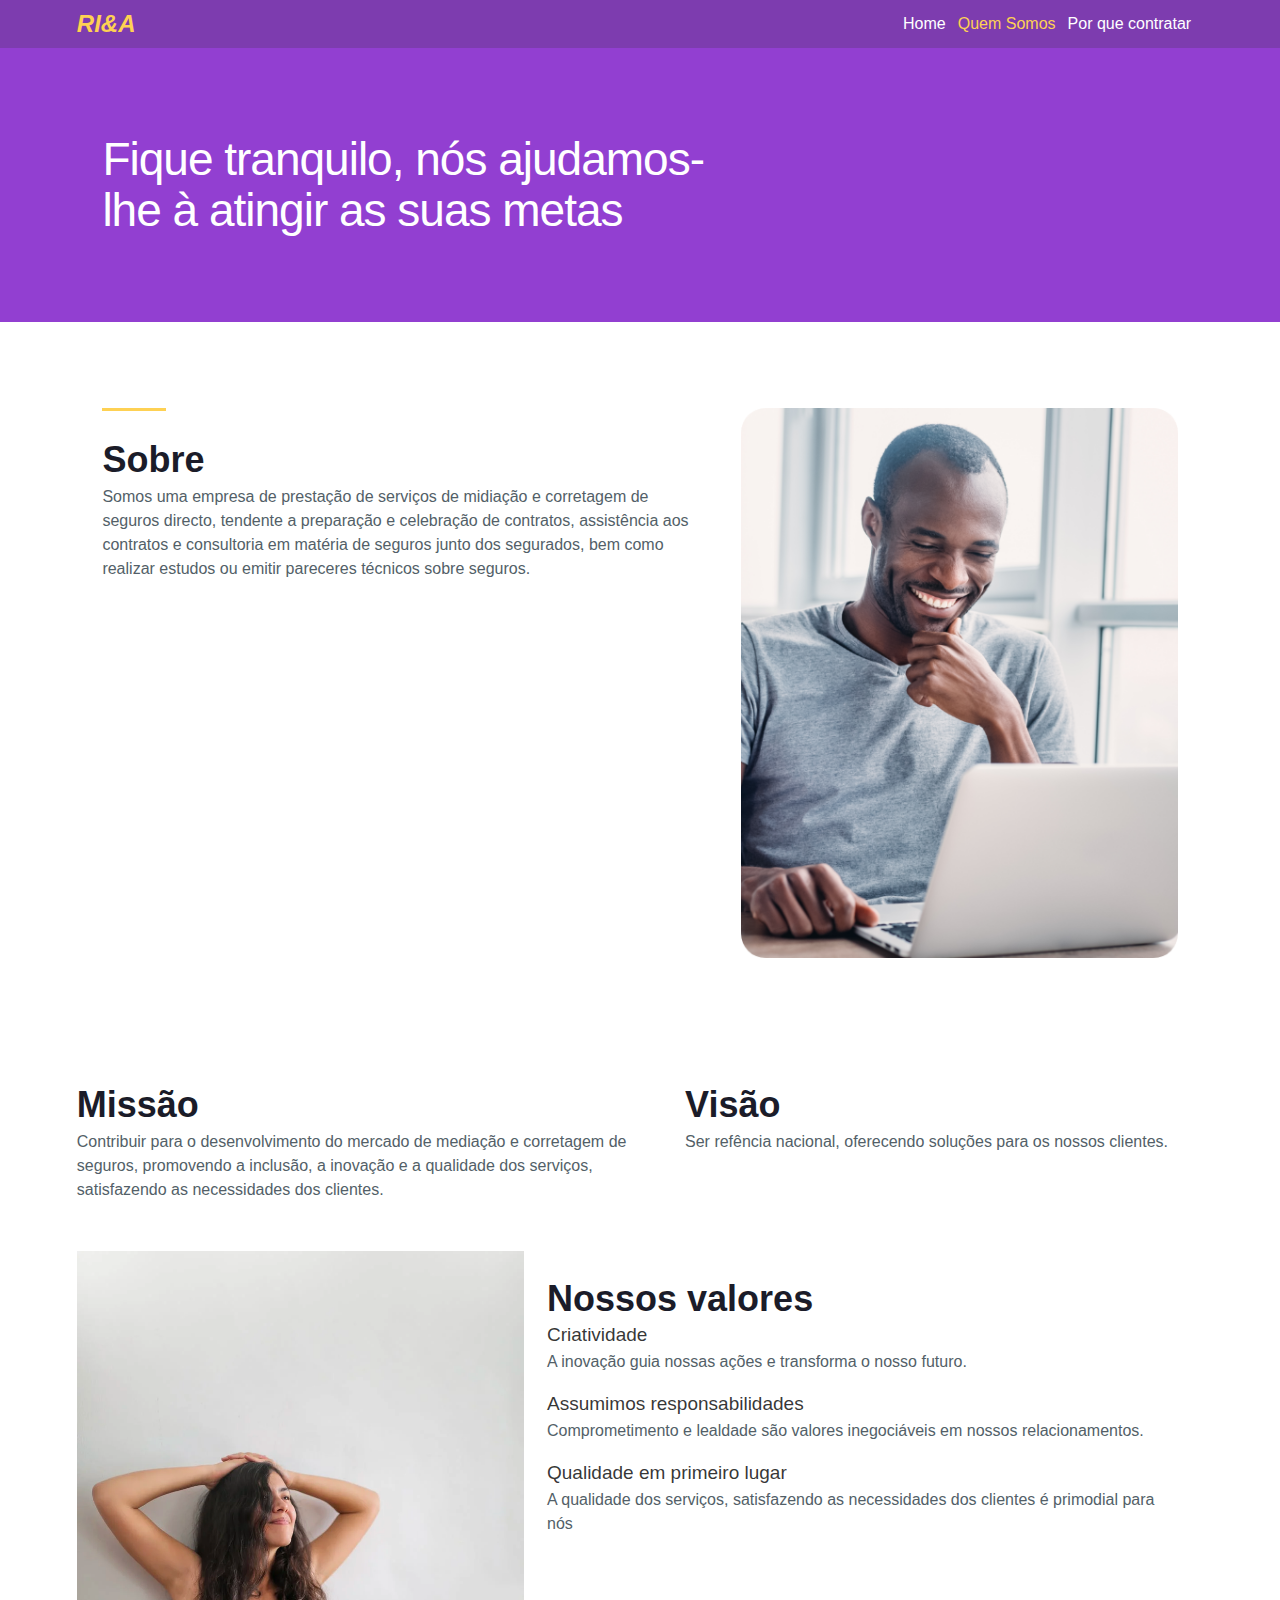
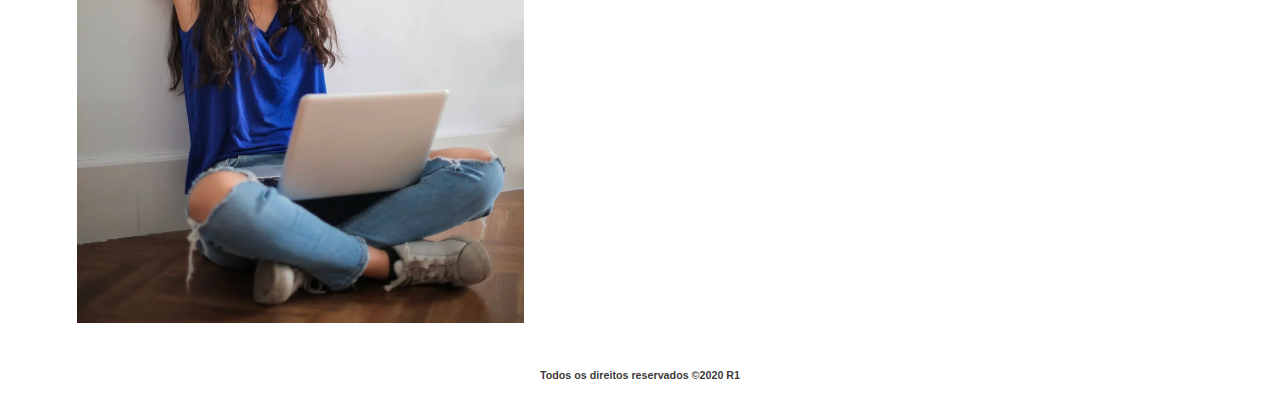
<file: about.html>
<!DOCTYPE html>
<html>

<head>
    <title>RI&A - Mediadores de Seguros</title>
    <meta name="viewport" content="width=device-width, initial-scale=1, shrink-to-fit=no" />
    <link rel="stylesheet" href="./css/style.css" />
</head>

<body>
    <header class="header">
        <div class="sub_header">
            <div class="main_sub_header">
                <div class="header_title">
                    <a href="/" style="color: rgb(254, 209, 83); font-style: italic;">RI&A</a>
                </div>

                <button class="btn_menu" onClick="showMenu()">
                    <svg stoke="currentColor" fil="currentColor" stroke-width="0" viewBox="0 0 24 24" color="#ffffff"
                        style="color:#ffffff;transition:0.3s easi-in-out" height="24px" width="24px"
                        xmlns="http://www.w3.org/2000/svg">
                        <path d="M3 18h18v-2H3v2zm0-5h18v-2H3v2zm0-7v2h18V6H3z"></path>
                    </svg>
                </button>
            </div>
        </div>
    </header>
    <header class="header_desk">
        <div class="sub_header_desk">
            <h1 style="color: rgb(254, 209, 83); font-style: italic; font-size:x-large">RI&A</h1>
            <nav>
                <a href="./index.html">Home</a>
                <a href="./about.html" style="color: rgb(254, 209, 83);">Quem Somos</a>
                <a href="./whay.html">Por que contratar</a>
            </nav>
        </div>
    </header>
    <section class="sub_menu_mobile_visi" id="menu">
        <a href="./index.html">Home</a>
        <a href="./about.html" style="color: rgb(254, 209, 83);">Quem Somos</a>
        <a href="./whay.html">Por que contratar</a>
    </section>
    <section class="section_sobre_destaque">
        <div>
            <h1>Fique tranquilo, nós ajudamos-lhe à atingir as suas metas</h1>
        </div>
    </section>
    <section class="section_sobre">
        <div>
            <hr />
            <h3>Sobre</h3>
            <p>Somos uma empresa de prestação de serviços de midiação e corretagem de seguros directo, tendente a
                preparação e celebração de contratos,
                assistência aos contratos e consultoria em matéria de seguros junto dos segurados, bem como realizar
                estudos ou emitir pareceres técnicos sobre seguros.
            </p>
        </div>
        <div>
            <img src="img/man_computer.png" />
        </div>
    </section>
    <section class="section_missao_valores">
        <div>
            <h3>Missão</h3>
            <p>Contribuir para o desenvolvimento do mercado de mediação e corretagem de seguros, promovendo a inclusão,
                a inovação e a qualidade dos serviços, satisfazendo as necessidades dos clientes.</p>
        </div>
        <div>
            <h3>Visão</h3>
            <p>Ser refência nacional, oferecendo soluções para os nossos clientes.</p>
        </div>
    </section>
    <section class="section_valores">
        <div>
            <h3>Nossos valores</h3>
            <h4>Criatividade</h4>
            <p>A inovação guia nossas ações e transforma o nosso futuro.</p>

            <h4>Assumimos responsabilidades</h4>
            <p>Comprometimento e lealdade são valores inegociáveis em nossos relacionamentos.</p>

            <h4>Qualidade em primeiro lugar</h4>
            <p>A qualidade dos serviços, satisfazendo as necessidades dos clientes é primodial para nós</p>
        </div>
        <div>
            <img src="img/img-facil.png" />
        </div>
    </section>

    <footer class="footer_page">
        <h6>Todos os direitos reservados &copy;2020 R1 </h6>
    </footer>
    <script>
        function showMenu() {
            let menu = document.querySelector("#menu");
            if (menu.classList.contains("sub_menu_mobile")) {
                console.log("remove")
                menu.setAttribute('class', 'sub_menu_mobile_visi')
            } else {
                console.log("add")
                menu.setAttribute('class', "sub_menu_mobile");
            }
        }
    </script>
</body>

</html>
</file>
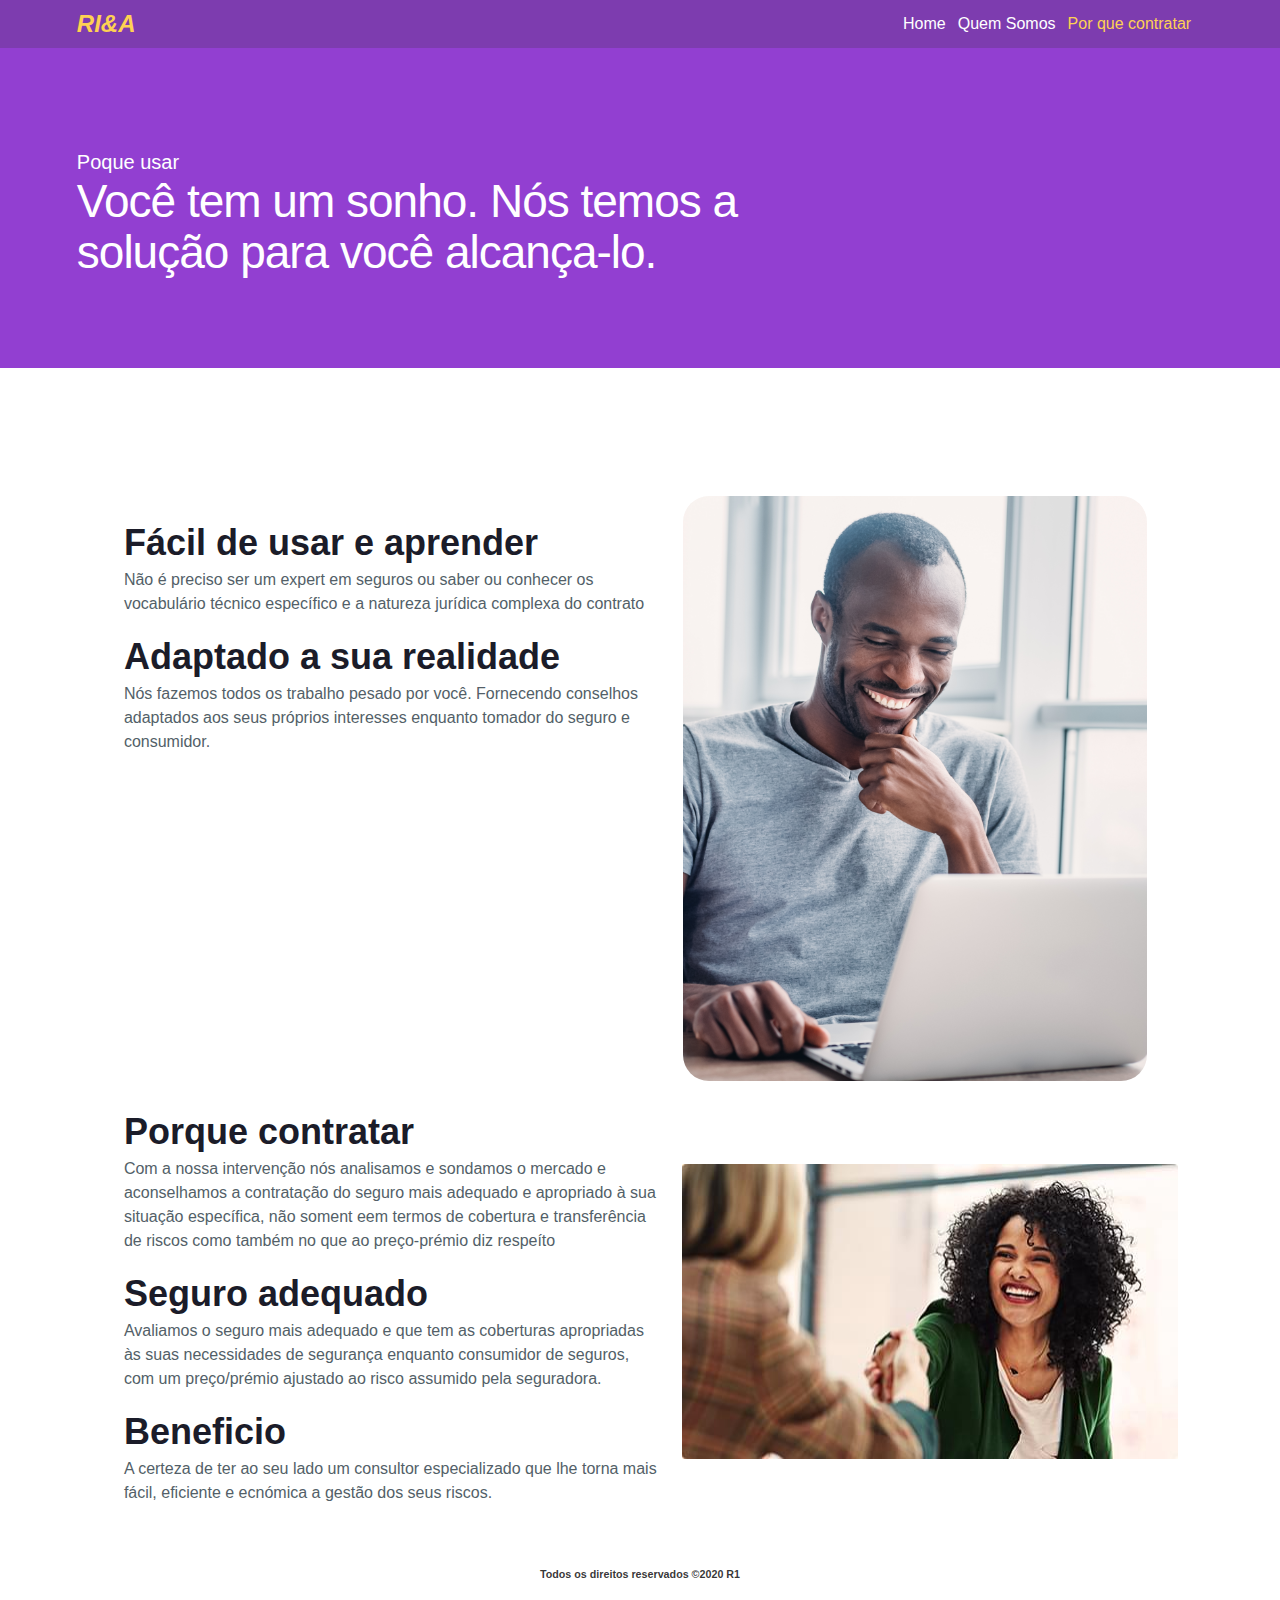
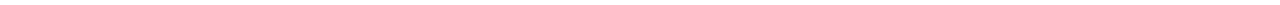
<file: whay.html>
<!DOCTYPE html>
<html>

<head>
    <title>RI&A - Mediadores de Seguros</title>
    <meta name="viewport" content="width=device-width, initial-scale=1, shrink-to-fit=no" />
    <link rel="stylesheet" href="./css/style.css" />
</head>

<body>
    <header class="header">
        <div class="sub_header">
            <div class="main_sub_header">
                <div class="header_title">
                    <a href="/" style="color: rgb(254, 209, 83); font-style: italic;">RI&A</a>
                </div>

                <button class="btn_menu" onClick="showMenu()">
                    <svg stoke="currentColor" fil="currentColor" stroke-width="0" viewBox="0 0 24 24" color="#ffffff"
                        style="color:#ffffff;transition:0.3s easi-in-out" height="24px" width="24px"
                        xmlns="http://www.w3.org/2000/svg">
                        <path d="M3 18h18v-2H3v2zm0-5h18v-2H3v2zm0-7v2h18V6H3z"></path>
                    </svg>
                </button>
            </div>
        </div>
    </header>
    <header class="header_desk">
        <div class="sub_header_desk">
            <h1 style="color: rgb(254, 209, 83); font-style: italic; font-size:x-large">RI&A</h1>
            <nav>
                <a href="./index.html">Home</a>
                <a href="./about.html">Quem Somos</a>
                <a href="./whay.html" style="color: rgb(254, 209, 83);">Por que contratar</a>
            </nav>
        </div>
    </header>
    <section class="sub_menu_mobile_visi" id="menu">
        <a href="./index.html">Home</a>
        <a href="./about.html">Quem Somos</a>
        <a href="./whay.html" style="color: rgb(254, 209, 83);">Por que contratar</a>
    </section>
    <section class="section_why_use">
        <p>Poque usar</p>
        <h1>Você tem um sonho. Nós temos a solução para você alcança-lo.</h1>
    </section>
    <section class="section_why_details">
        <div>
            <h3>Fácil de usar e aprender</h3>
            <p>Não é preciso ser um expert em seguros ou saber ou conhecer os vocabulário técnico específico e a
                natureza jurídica complexa do contrato
            </p>

            <h3>Adaptado a sua realidade</h3>
            <p>Nós fazemos todos os trabalho pesado por você. Fornecendo conselhos adaptados aos seus
                próprios interesses enquanto tomador do seguro e consumidor.
            </p>
        </div>
        <div>
            <img src="img/man_computer.png" />
        </div>
    </section>
    <section class="section_why_contract">
        <div>
            <h3>Porque contratar</h3>
            <p>Com a nossa intervenção nós analisamos e sondamos o mercado e aconselhamos a contratação do seguro
                mais adequado e apropriado à sua situação específica,
                não soment eem termos de cobertura e transferência de riscos como também no que ao preço-prémio diz
                respeíto
            </p>
            <h3>Seguro adequado</h3>
            <p>Avaliamos o seguro mais adequado e que tem as coberturas apropriadas às suas
                necessidades de segurança enquanto consumidor de seguros, com um preço/prémio
                ajustado ao risco assumido pela seguradora.
            </p>
            <h3>Beneficio</h3>
            <p>A certeza de ter ao seu lado um consultor especializado que lhe torna mais fácil,
                eficiente e ecnómica a gestão dos seus riscos.
            </p>
        </div>
        <div>
            <img src="img/aconselhamento.jpg" />
        </div>
    </section>
    <footer class="footer_page">
        <h6>Todos os direitos reservados &copy;2020 R1 </h6>
    </footer>
    <script>
        function showMenu() {
            let menu = document.querySelector("#menu");
            if (menu.classList.contains("sub_menu_mobile")) {
                console.log("remove")
                menu.setAttribute('class', 'sub_menu_mobile_visi')
            } else {
                console.log("add")
                menu.setAttribute('class', "sub_menu_mobile");
            }
        }
    </script>
</body>

</html>
</file>
<file: css/style.css>
* {
    margin: 0;
    padding: 0;
}
.section_main_somos div ul li {
    color: #fff;
    list-style-type: none;
    font-size: 20px;
    font-weight: 500;
    background: url(../images/check-white.svg) no-repeat left center;
    padding-left: 30px;
    margin-bottom: 3px;
 }
.section_main_somos div a {
    padding: 8px 20px 7px;
    border: 0;
    -webkit-transition: all .5s ease-in-out;
    transition: all .5s ease-in-out;
    line-height: 26px;
    font-weight: 500;
    border-radius: 4px;
    background: #fff;
    color: orange;
    text-decoration: none;
}
body {
    margin: 0;
    padding: 0;
    color: rgba(0, 0, 0, 0.8);
    font-family: -apple-system, BlinkMacSystemFont, "Segoe UI", Roboto, Oxygen, Ubuntu, Cantarell, "Fira Sans", "Droid Sans", "Helvetica Neue", sans-serif;
    font-weight: normal;
    overflow-wrap: break-word;
    font-kerning: normal;
    font-feature-settings: "kern", "liga", "clig", "calt";
}
.main_section_card_destaque_desk, .header_desk,
.sub_menu_mobile_visi{
    display: none;
}
.sub_menu_mobile {
    width: 100%;
    margin-top: -10px;
    display: flex;
    flex-direction: column;
    background-color: rgb(146, 63, 209);
    padding-top: 10%;
}
.sub_menu_mobile a {
    padding: 5px 10px;
    position: relative;
    left: -2px;
    margin-right: -4px;
    display: inline-block;
    text-decoration: none;
    color: rgb(255, 255, 255);
    border-bottom: 1px solid rgb(255, 255, 255);
}
.section_sobre_destaque, .section_why_use {
    background-color: rgb(146, 63, 209);
    color: #fff;
    padding: 90px 16px;
}
.section_why_use p {
    font-size: 20px;
    color: #fff;
    line-height: 28px;
    padding-top: 10px;
}
.section_why_use h1 {
    color: #fff;
    font-size: 46px;
    letter-spacing: -1px;
    line-height: 51px;
    font-weight: 500;
}
.section_sobre_destaque div h1 {
    color: #fff;
    font-size: 46px;
    letter-spacing: -1px;
    line-height: 51px;
    font-weight: 500;
}
 .header {
    display: flex;
    flex-direction: column;
    -webkit-box-align: stretch;
    align-items: stretch;
    -webkit-box-pack: start;
    justify-content: flex-start;
    position: sticky;
    z-index: 100;
    top: 0px;
    bottom: auto;
    left: auto;
    width: 100%;
    right: auto;
    margin: 0px;
}
.sub_header {
    display: flex;
    flex-direction: column;
    -webkit-box-align: stretch;
    align-items: stretch;
    -webkit-box-pack: start;
    justify-content: flex-start;
    background-color: rgb(125, 60, 175);
    background-image: none;
    background-size: cover;
    background-position: center center;
    height: 48px;
    min-height: auto;
    max-height: none;
    width: auto;
    min-width: auto;
    max-width: none;
}
.main_sub_header {
    position: relative;
    width: 100%;
    height: 48px;
    margin: 0px auto;
    display: flex;
    justify-content: space-between;
    align-items: center;
}
.header_title {
    display: flex;
    -webkit-box-align: stretch;
    align-items: center;
    height: 48px;
    min-height: auto;
    max-height: none;
    width: auto;
    min-width: auto;
    max-width: none;
    flex-flow: row nowrap;
    -webkit-box-pack: start;
    justify-content: flex-start;
}
.header_title a {
    display: flex;
    -webkit-box-align: center;
    align-items: center;
    position: relative;
    z-index: 1;
    height: 100%;
    padding: 0px 16px;
    border: none;
    box-shadow: none;
    color: rgb(255, 255, 255);
    background-color: transparent;
    text-decoration: none;
    cursor: pointer;
}
.btn_menu {
    display: flex;
    -webkit-box-align: center;
    align-items: center;
    position: relative;
    z-index: 1;
    height: 100%;
    padding: 0px 16px;
    border: none;
    box-shadow: none;
    color: rgb(255, 255, 255);
    background-color: transparent;
    text-decoration: none;
    cursor: pointer;
}
.btn_menu svg {
    color: #ffffff;
    transition: 0.3s ease-in-out;
}
.main_section {
    display: flex;
    flex-direction: column;
    -webkit-box-align: stretch;
    align-items: stretch;
    -webkit-box-pack: start;
    justify-content: flex-start;
    background-color: rgb(95, 37, 159);
    background-image: none;
    background-size: cover;
    padding: 0 16px;
    background-position: center center;
}
.sub_main_section {
    display: flex;
    flex-direction: column;
    -webkit-box-pack: end;
    justify-content: flex-end;
    -webkit-box-align: stretch;
    align-items: stretch;
    height: 600px;
}
.main_section_destaque {
    display: flex;
    flex-flow: column nowrap;
    -webkit-box-align: stretch;
    align-items: stretch;
    -webkit-box-pack: start;
    justify-content: flex-start;
}
.main_section_destaque h1 {
    display: block;
    font-family: FelbridgePro-ExtraBold, sans-serif;
    font-weight: 700;
    font-size: 32px;
    line-height: 40px;
    text-align: left;
    text-decoration: none;
    color: rgb(255, 255, 255);
}
.main_section_destaque a {
    width: auto;
    box-sizing: border-box;
    position: relative;
    display: inline-block;
    font-family: Roboto, sans-serif;
    font-weight: bold;
    font-size: 12px;
    letter-spacing: 1px;
    text-align: center;
    text-transform: uppercase;
    text-decoration: none;
    border-radius: 24px;
    cursor: pointer;
    transition: background-color 0.15s ease-in-out 0s;
    line-height: 44px;
    background-color: transparent;
    padding: 0px 22px;
    border: 2px solid rgb(255, 255, 255);
    color: rgb(255, 255, 255);
}
.main_section_seguros {
    display: flex;
    flex-direction: column;
    -webkit-box-align: stretch;
    align-items: stretch;
    -webkit-box-pack: start;
    justify-content: flex-start;
    background-color: rgb(95, 37, 159);
    background-image: none;
    background-size: cover;
    background-position: center center;
}
.main_section_card_destaque_mobile {
    overflow: hidden;
    display: flex;
    flex-direction: column;
    position: relative;
    width: 100%;
    min-height: auto;
    background-color: white;
    border-radius: 8px;
    box-shadow: rgba(47, 57, 65, 0.16) 0px 2px 16px 0px;
}
.main_section_card_destaque_item {
    display: flex;
    flex-direction: column;
    -webkit-box-align: stretch;
    align-items: stretch;
    -webkit-box-pack: start;
    justify-content: flex-start;
    background-color: rgb(255, 255, 255);
    background-image: none;
    background-size: cover;
    background-position: center center;
    padding: 8px 8px 0px;
    border-width: 1px 0px 0px;
    border-style: solid;
    border-color: rgb(235, 237, 238);
}
.card_destaque_body a{
    padding: 0px 2px;
    position: relative;
    left: -2px;
    margin-right: -4px;
    display: inline-block;
    text-decoration: none;
    color: rgb(83, 95, 104);
    border-bottom: 1px solid rgb(83, 95, 104);
}
.section_main_somos {
    background-color: rgb(95, 37, 159);
    padding: 15% 16px 20% 16px;
}
.section_main_somos div h3{
    display: block;
    font-family: FelbridgePro-ExtraBold, sans-serif;
    font-weight: 700;
    font-size: 32px;
    line-height: 40px;
    text-align: center;
    text-decoration: none;
    color: rgb(254, 209, 83);
 }
 .section_main_somos div p {
    display: block;
    font-family: FelbridgePro-Light, sans-serif;
    font-weight: 300;
    font-size: 16px;
    line-height: 20px;
    text-align: center;
    text-decoration: none;
    color: rgb(255, 255, 255);
 }
.section_main_aconselhamento, .section_sobre,
.section_missao_valores,
.section_valores,
.section_why_details,
.section_why_contract {
     padding: 16px;
 }
.section_main_aconselhamento div hr,
.section_sobre div hr {
    width: 64px;
    height: 3px;
    background-color: rgb(254, 209, 83);
    margin: 0px 0px 24px;
    border: none;
}
.section_valores h4 {
    font-weight: 500;
    font-size: 19px;
    margin-bottom: 4px;
}
.section_valores div p,
.section_missao_valores div p,
.section_sobre div p,
.section_why_details div p,
.section_why_contract div p {
    font-family: Roboto, sans-serif;
    font-weight: 400;
    font-size: 16px;
    line-height: 24px;
    margin-bottom: 3%;
    color: rgb(83, 95, 104);
}
.section_main_aconselhamento div h3,
.section_main_protecao div h3,
.section_sobre div h3,
.section_missao_valores div h3,
.section_valores div h3,
.section_why_details div h3,
.section_why_contract div h3 {
    font-family: Poppins, sans-serif;
    font-size: 36px;
    line-height: 50px;
    color: rgb(27, 28, 41);
    font-weight: 600;
    position: relative;
    text-align: left;
}
.section_main_aconselhamento div p,
.section_main_protecao div p
 {
    font-family: Lato, sans-serif;
    font-size: 16px;
    font-weight: 500;
    line-height: 27px;
    letter-spacing: 0px;
    margin-top: 22px;
    margin-bottom: 56px;
    color: rgb(69, 69, 80);
    max-width: 550px;
}
.section_main_aconselhamento a {
    background: orange;
    text-decoration: none;
    font-family: Lato, sans-serif;
    font-weight: bold;
    display: inline-block;
    cursor: pointer;
    border-radius: 8px;
    border: none;
    color: white;
    font-size: 16px;
    max-width: 260px;
    padding: 15px 30px;
    transition: all 0.4s ease 0s;
    min-width: 220px;
    text-align: center;
}
.section_main_aconselhamento_img,
.section_main_protecao_img {
    margin-top: 30px;
}
.section_main_aconselhamento_img img,
.section_main_protecao_img img,
.section_sobre div img,
.section_valores div img,
.section_why_details div img,
.section_why_contract div img {
    max-width: 100%;
}
.section_main_protecao {
    padding: 3rem 16px;
}
.section_main_protecao div hr {
    width: 64px;
    height: 3px;
    background-color: rgb(107, 8, 203);
    margin: 0px 0px 24px;
    border: none;
}
.parceiros {
    padding: 3rem 16px;
}
.parceiros_title hr{
    width: 64px;
    height: 3px;
    background-color: rgb(107, 8, 203);
    margin: 0px auto 24px;
    border: none;
}
.parceiros_clientes hr {
    width: 64px;
    height: 3px;
    background-color: rgb(254, 209, 83);
    margin: 0px auto 24px;
    border: none;
}
.parceiros_title h3, .parceiros_clientes h3 {
    font-family: Poppins, sans-serif;
    font-size: 36px;
    line-height: 50px;
    color: rgb(27, 28, 41);
    font-weight: 600;
    position: relative;
    text-align: center;
}
.parceiros_title h3 span {
    font-weight: 500;
    color: rgb(107, 8, 203);
}
.parceiros_clientes h3 span {
    font-weight: 500;
    color: rgb(254, 209, 83);
}
.parceiros_list {
    width: 100%;
    margin-top: 5%;
    display: flex;
    align-items: center;
    flex-direction: column;
}
.parceiros_list img {
    max-width: 100%;
    height: 200px;
}
.footer_page {
    width: 96%;
    text-align: center;
    padding: 2%;
}
@media (min-width: 576px) {
    .header {
        width: 100%;
        display: none;
    }
    .header_desk {
        display: flex;
        z-index: 100;
        top: 0px;
        bottom: auto;
        left: auto;
        width: 100%;
        right: auto;
        margin: 0px;
        background-color: rgb(125, 60, 175);
    }
    .section_sobre_destaque,
    .section_sobre,
    .section_missao_valores,
    .section_valores,
    .section_why_use,
    .section_why_details,
    .section_why_contract {
        padding-left: 6%;
        padding-right: 6%;
    }
    .section_why_use {
        padding-right: 40%;
    }
    .section_sobre_destaque div {
        width: 50%;
    }
    .sub_header_desk {
        display: flex;
        justify-content: space-between;
        width: 88%;
        padding: 0 6%;
        height: 48px;
        background-color: rgb(125, 60, 175);
        color: #fff;
        align-items: center;
    }
    .sub_header_desk nav {
        display: flex;
        justify-content: space-between;
    }
    .sub_header_desk nav a {
        padding-right: 12px;
        text-decoration: none;
        color: #fff;
    }
    .parceiros_list {
        width: 100%;
        display: grid;
        grid-template-columns: repeat(2, 50%);
        grid-column-gap: 2%;
    }
    .parceiros_list img {
        width: 100%;
    }
}
@media (min-width: 768px) {
    .header {
        width: 101.9%;
    }
    .header_desk {
        width: 100%;
    }
    .main_sub_header, .main_section,
    .section_main_somos, .section_main_aconselhamento,
    .section_main_protecao, .parceiros,
    .section_sobre_destaque, .section_sobre,
    .section_why_details,
    .section_why_contract
    {
        width: 84%;
        padding: 0 8%;
    }
    .section_why_use {
        margin-bottom: 10%;
    }
    .section_sobre_destaque div {
        width: 60%;
        padding: 8% 0;
        margin-bottom: 8%;
    }
    .section_sobre,
    .section_missao_valores, 
    .section_valores,
    .section_why_details,
    .section_why_contract {
        display: flex;
    }
    .section_why_contract {
        align-items: center;
    }
    .section_valores {
        flex-direction: row-reverse;
    }
    .section_missao_valores div:first-child,
    .section_why_details div:first-child,
    .section_why_contract div:first-child {
        width: 50%;
    }
    .section_sobre div:first-child {
        width: 60%;
    }
    .section_why_contract div:first-child,
    .section_valores div:first-child,
    .section_why_details div:first-child {
        padding: 2%;
    }
    .section_missao_valores div:first-child {
        padding-right: 4%;
    }
    .section_sobre div img {
        width: 100%;
    }
    .sub_main_section {
        height: 560px;
    }
    .main_section_destaque {
        width: 70%;
    }
    .main_section_destaque a {
        width: 60%;
    }
    .section_main_somos,
    .section_main_aconselhamento,
    .section_main_protecao,
    .parceiros {
        padding-top: 5%;
        padding-bottom: 5%;
    }
    .parceiros_list {
        width: 100%;
        display: grid;
        grid-template-columns: repeat(3, 33.3%);
        grid-column-gap: 2%;
    }
    .parceiros_list img {
        width: 100%;
    }
    .main_section_card_destaque_mobile {
        overflow: hidden;
        display: flex;
        flex-direction: column;
        position: relative;
        width: 100%;
        min-height: auto;
        background-color: white;
        border-radius: 8px;
        box-shadow: rgba(47, 57, 65, 0.16) 0px 2px 16px 0px;
    }
    .main_section_card_destaque_item {
        display: flex;
        flex-direction: column;
        -webkit-box-align: stretch;
        align-items: stretch;
        -webkit-box-pack: start;
        justify-content: flex-start;
        background-color: rgb(255, 255, 255);
        background-image: none;
        background-size: cover;
        background-position: center center;
        padding: 8px 8px 0px;
        border-width: 1px 0px 0px;
        border-style: solid;
        border-color: rgb(235, 237, 238);
    }
}
@media (min-width: 992px) {
    .header {
        width: 100%;
    }
    .section_sobre {
        margin-bottom: 8%;
    }
    .main_sub_header, .main_section,
    .section_main_somos, .section_main_aconselhamento,
    .section_main_protecao, .parceiros,
    .main_section_card_destaque_item_desk {
        width: 92%;
        padding: 0 4%;
    }
    .sub_main_section {
        height: 550px;
        justify-content: flex-start;
    }
    .main_section_destaque {
        padding-top: 8%;
        padding-bottom: 6%;
    }
    .main_section_destaque a {
        width: 43%;
    }
    .main_section_card_destaque_mobile {
        display: none;
    }
    .main_section_card_destaque_desk {
        display: flex;
    }
    .main_section_card_destaque_item_desk {
        width: 31.3%;
        margin-right: 2%;
        background-color: #fff;
        background-color: white;
        border-radius: 8px;
        box-shadow: rgba(47, 57, 65, 0.16) 0px 2px 16px 0px;
    }
    .main_section_card_destaque_item_desk header h3 {
        text-align: inherit;
        font-size: 24px;
        line-height: 32px;
        padding-top: 4%;
    }
    .main_section_Card_destaque_item_desk div p {
        font-family: Roboto, sans-serif;
        font-weight: 400;
        font-size: 16px;
        line-height: 24px;
        text-align: inherit;
        color: rgb(83, 95, 104);
    }
    .section_main_somos div {
        padding: 6%;
    }
    .section_main_aconselhamento, 
    .section_main_protecao {
        display: flex;
        align-items: center;
    }
    .section_main_aconselhamento div:first-child {
        width: 70%;
        padding-top: 10%;
    }
    .section_main_protecao {
        flex-direction: row-reverse;
        padding-top: 20%;
    }
    .section_main_protecao div:first-child {
        width: 70%;
        padding-top: 10%;
        padding-left: 3%;
    }
    .parceiros {
        padding-top: 20%;
    }
    .parceiros_list {
        width: 100%;
        display: grid;
        grid-template-columns: repeat(3, 31.3%);
        grid-column-gap: 2%;
    }
    .parceiros_list img {
        max-width: 100%;
        padding: 10%;
    }
}
@media (min-width: 1200px) {
    .section_main_somos div {
        padding-left: 16%;
        padding-right: 16%;
    }
    .section_sobre div:first-child {
        padding-right: 3%;
    }
    .section_valores div:last-child {
        width: 40%;
    }
}
</file>
